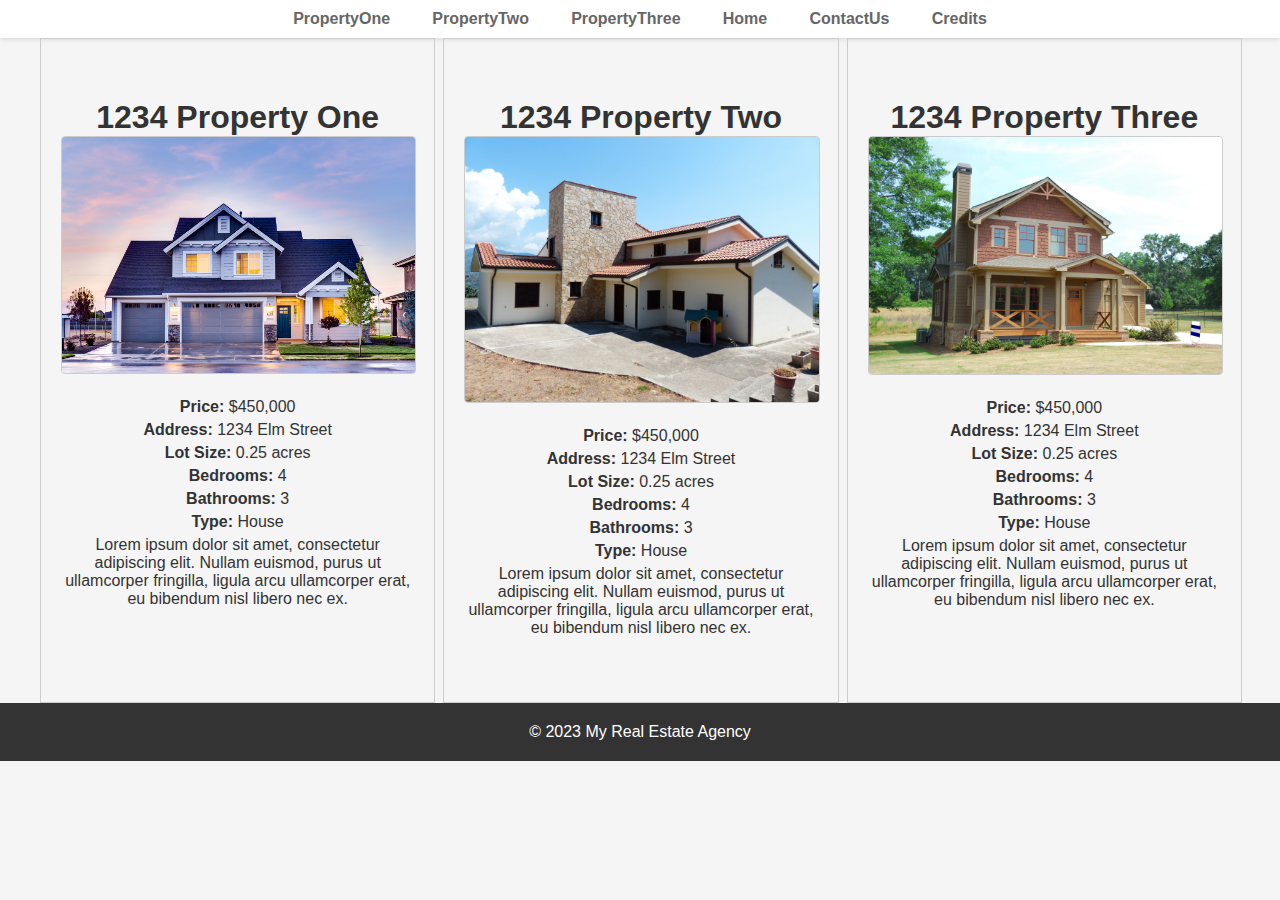
<file: AssigmentFinal/src/AvaProp.html>
<!DOCTYPE html>
<html lang="en">
<head>
    <meta charset="UTF-8">
    <meta name="viewport" content="width=device-width, initial-scale=1.0">
    <link rel="stylesheet" href="./css/prop.css" type="text/css" />
    <title>Available Properties For Sale</title>
</head>
<body>
    <header>
        <nav>
            <center>
                &nbsp;&nbsp;<b><a href="Prop1.html">PropertyOne</a></b>&nbsp;&nbsp;
                &nbsp;&nbsp;<b><a href="Prop2.html">PropertyTwo</a></b>&nbsp;&nbsp;
                &nbsp;&nbsp;<b><a href="Prop3.html">PropertyThree</a></b>&nbsp;&nbsp;
                &nbsp;&nbsp;<b><a href="Home.html">Home</a></b>&nbsp;&nbsp;
                &nbsp;&nbsp;<b><a href="Contact.html">ContactUs</a></b>&nbsp;&nbsp;
                &nbsp;&nbsp;<b><a href="Credits.html">Credits</a></b>&nbsp;&nbsp;
            </center>
        </nav>
    </header>


    <div class="grid">
        <div class="object">
            <section class="property-details">
                <div class="container">
                    <h1>1234 Property One</h1>
                    <div class="property-image">
                        <div id="slider">
                            <img id="image1" src="prop1_1.jpg" alt="Image Slider">
                        </div>
                        <script>
                            // Array of image URLs
                            const images1 = ["prop1_1.jpg", "prop1_2.jpg", "prop1_3.jpg", "prop1_4.jpg", "prop1_5.jpg"];
                            let index1 = 0;
                          
                            // Function to change the image
                            function changeImage() {
                              index1 = (index1 + 1) % images1.length;
                              document.getElementById("image1").src = images1[index1];
                            }
                          
                            // Change the image every 2 seconds (3000 milliseconds)
                            setInterval(changeImage, 2000);
                          </script>
                          
                    </div>
                    <div class="property-info">
                        <p><strong>Price:</strong> $450,000</p>
                        <p><strong>Address:</strong> 1234 Elm Street</p>
                        <p><strong>Lot Size:</strong> 0.25 acres</p>
                        <p><strong>Bedrooms:</strong> 4</p>
                        <p><strong>Bathrooms:</strong> 3</p>
                        <p><strong>Type:</strong> House</p>
                        <p>Lorem ipsum dolor sit amet, consectetur adipiscing elit. Nullam euismod, purus ut ullamcorper fringilla, ligula arcu ullamcorper erat, eu bibendum nisl libero nec ex.</p>
                    </div>
                </div>
            </section>
        </div>


        <div class="object">
            <section class="property-details">
                <div class="container">
                    <h1>1234 Property Two</h1>
                    <div class="property-image">
                        <div id="slider">
                            <img id="image" src="prop2_1.jpg" alt="Image Slider">
                        </div>
                        <script>
                            // Array of image URLs
                            const images = ["prop2_1.jpg", "prop2_2.jpg", "prop2_3.jpg", "prop2_4.jpg", "prop2_5.jpg"];
                            let index = 0;
                          
                            // Function to change the image
                            function changeImage() {
                              index = (index + 1) % images.length;
                              document.getElementById("image").src = images[index];
                            }
                          
                            // Change the image every 2 seconds (3000 milliseconds)
                            setInterval(changeImage, 2000);
                          </script>
                          
                    </div>
                    <div class="property-info">
                        <p><strong>Price:</strong> $450,000</p>
                        <p><strong>Address:</strong> 1234 Elm Street</p>
                        <p><strong>Lot Size:</strong> 0.25 acres</p>
                        <p><strong>Bedrooms:</strong> 4</p>
                        <p><strong>Bathrooms:</strong> 3</p>
                        <p><strong>Type:</strong> House</p>
                        <p>Lorem ipsum dolor sit amet, consectetur adipiscing elit. Nullam euismod, purus ut ullamcorper fringilla, ligula arcu ullamcorper erat, eu bibendum nisl libero nec ex.</p>
                    </div>
                </div>
            </section>
        </div>


        <div class="object">
            <section class="property-details">
                <div class="container">
                    <h1>1234 Property Three</h1>
                    <div class="property-image">
                        <div id="slider">
                            <img id="image3" src="prop3_1.jpg" alt="Image Slider">
                        </div>
                        <script>
                            // Array of image URLs
                            const images3 = ["prop3_1.jpg", "prop3_2.jpg", "prop3_3.jpg", "prop3_4.jpg", "prop3_5.jpg"];
                            let index3 = 0;
                          
                            // Function to change the image
                            function changeImage() {
                              index3 = (index3 + 1) % images3.length;
                              document.getElementById("image3").src = images3[index3];
                            }
                          
                            // Change the image every 2 seconds (3000 milliseconds)
                            setInterval(changeImage, 2000);
                          </script>
                          
                    </div>
                    <div class="property-info">
                        <p><strong>Price:</strong> $450,000</p>
                        <p><strong>Address:</strong> 1234 Elm Street</p>
                        <p><strong>Lot Size:</strong> 0.25 acres</p>
                        <p><strong>Bedrooms:</strong> 4</p>
                        <p><strong>Bathrooms:</strong> 3</p>
                        <p><strong>Type:</strong> House</p>
                        <p>Lorem ipsum dolor sit amet, consectetur adipiscing elit. Nullam euismod, purus ut ullamcorper fringilla, ligula arcu ullamcorper erat, eu bibendum nisl libero nec ex.</p>
                    </div>
                </div>
            </section>
        </div>

      </div>

      <footer>
        <p>&copy; 2023 My Real Estate Agency</p>
    </footer>
</body>
</html>
</file>
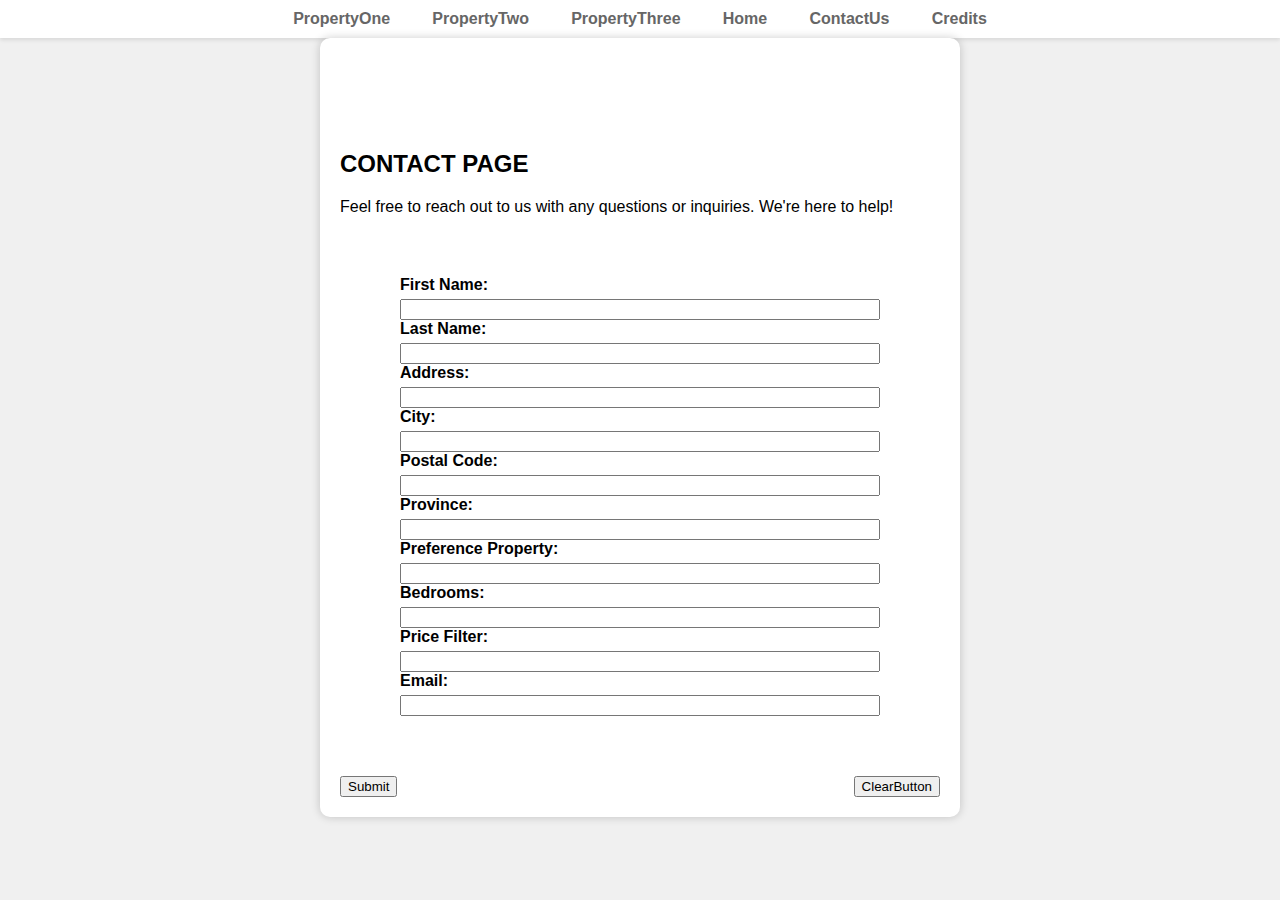
<file: AssigmentFinal/src/Contact.html>
<!DOCTYPE html>
<html lang="en">
<head>
    <meta charset="UTF-8">
    <meta http-equiv="X-UA-Compatible" content="IE=edge">
    <meta name="viewport" content="width=device-width, initial-scale=1.0">
    <title>Contact Page</title>
    <link rel="stylesheet" href="./css/contact.css">
</head>
<body>
    <header>
    <nav>
        <center>
            &nbsp;&nbsp;<b><a href="Prop1.html">PropertyOne</a></b>&nbsp;&nbsp;
            &nbsp;&nbsp;<b><a href="Prop2.html">PropertyTwo</a></b>&nbsp;&nbsp;
            &nbsp;&nbsp;<b><a href="Prop3.html">PropertyThree</a></b>&nbsp;&nbsp;
            &nbsp;&nbsp;<b><a href="Home.html">Home</a></b>&nbsp;&nbsp;
            &nbsp;&nbsp;<b><a href="Contact.html">ContactUs</a></b>&nbsp;&nbsp;
            &nbsp;&nbsp;<b><a href="Credits.html">Credits</a></b>&nbsp;&nbsp;
        </center>
    </nav>
    </header>

    <main>
        <br>
        <br>
        <br>
        <br>
        <h2>CONTACT PAGE</h2>
    <p>Feel free to reach out to us with any questions or inquiries. We're here to help!</p>
    <form id="contactForm">
        <label for="firstname">First Name:</label>
        <input type="text" id="firstname" name="firstname">

        <label for="lastname">Last Name:</label>
        <input type="text" id="lastname" name="lastname">

        <label for="address">Address:</label>
        <input type="text" id="address" name="address">

        <label for="city">City:</label>
        <input type="text" id="city" name="city">

        <label for="postalCode">Postal Code:</label>
        <input type="text" id="postalCode" name="postalCode">

        <label for="province">Province:</label>
        <input type="text" id="province" name="province">

        <label for="preference">Preference Property:</label>
        <input type="text" id="preference" name="preference">

        <label for="bedrooms">Bedrooms:</label>
        <input type="text" id="bedrooms" name="bedrooms">

        <label for="priceFilter">Price Filter:</label>
        <input type="text" id="priceFilter" name="priceFilter">

        <label for="email">Email:</label>
        <input type="text" id="email" name="email">
    </form>

        <div class="button-container">
            
                <input type="button" id="submit" value="Submit">
            
                <input type="button" id="clearbutton" value="ClearButton" class="btn-clear" onclick="clearForm()">
            
        </div>

        
</main>
    <script src="./js/gty.js"></script>
</body>
</html>
</file>
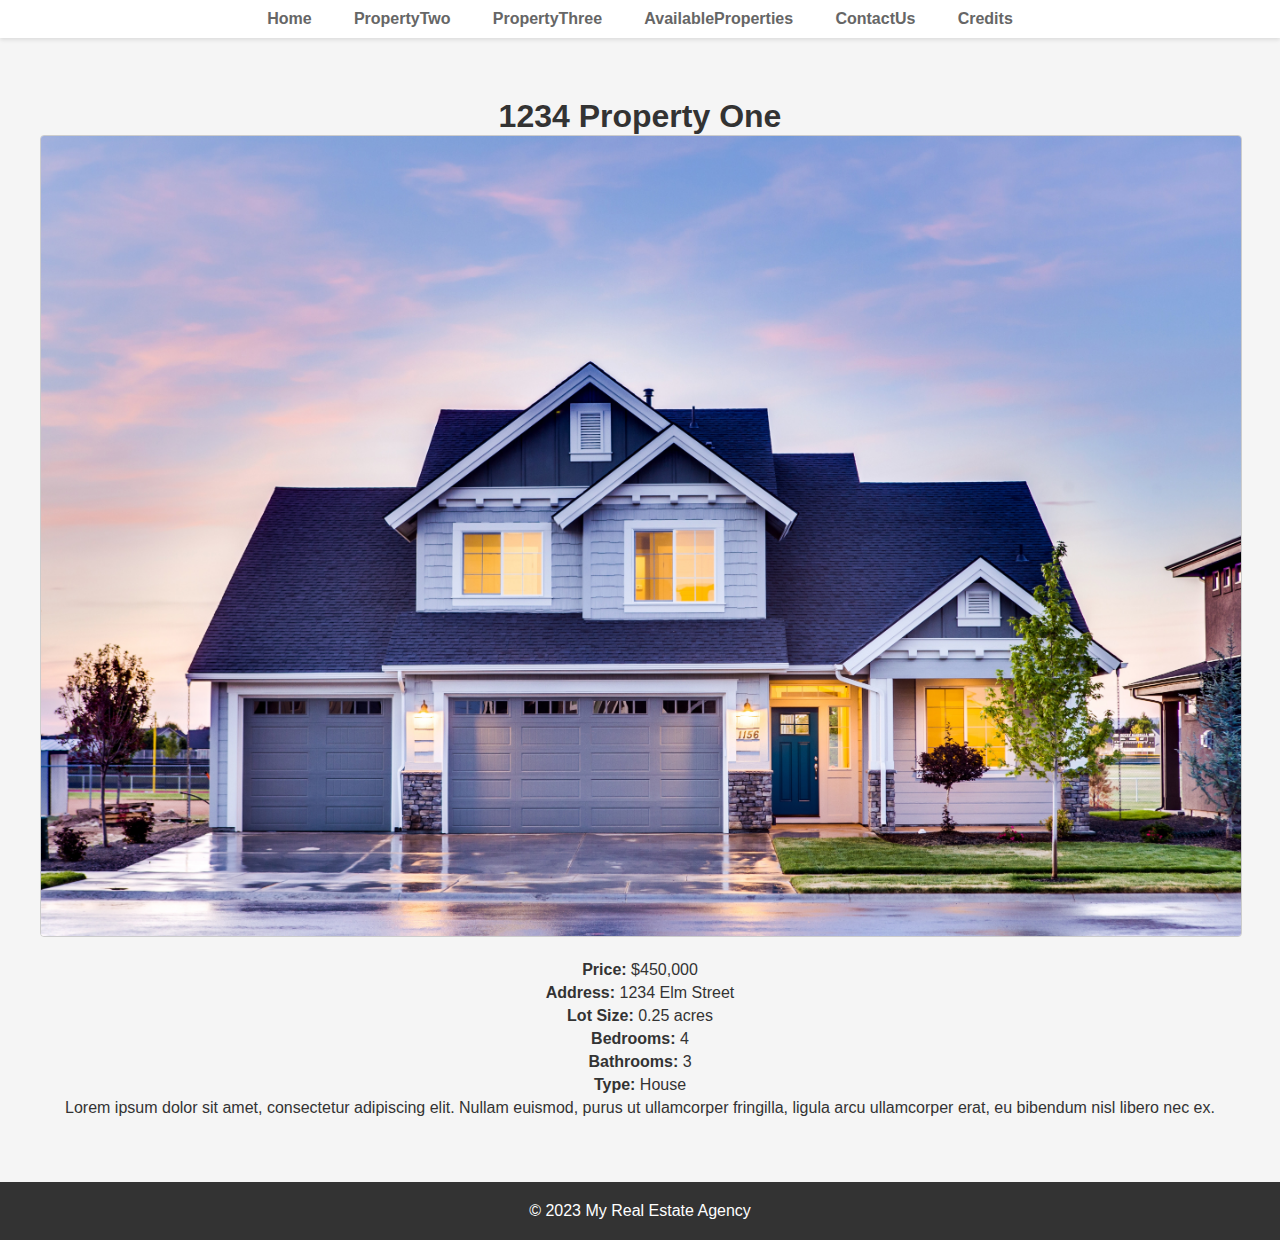
<file: AssigmentFinal/src/Prop1.html>
<!DOCTYPE html>
<html lang="en">
<head>
    <meta charset="UTF-8">
    <meta name="viewport" content="width=device-width, initial-scale=1.0">
    <link rel="stylesheet" href="./css/prop.css" type="text/css" />
    <title>Property Number One</title>
</head>
<body>
    <header>
        <nav>
            <center>
                &nbsp;&nbsp;<b><a href="Home.html">Home</a></b>&nbsp;&nbsp;
                &nbsp;&nbsp;<b><a href="Prop2.html">PropertyTwo</a></b>&nbsp;&nbsp;
                &nbsp;&nbsp;<b><a href="Prop3.html">PropertyThree</a></b>&nbsp;&nbsp;
                &nbsp;&nbsp;<b><a href="AvaProp.html">AvailableProperties</a></b>&nbsp;&nbsp;
                &nbsp;&nbsp;<b><a href="Contact.html">ContactUs</a></b>&nbsp;&nbsp;
                &nbsp;&nbsp;<b><a href="Credits.html">Credits</a></b>&nbsp;&nbsp;
            </center>
        </nav>
    </header>

    <section class="property-details">
        <div class="container">
            <h1>1234 Property One</h1>
            <div class="property-image">
                <div id="slider">
                    <img id="image" src="prop1_1.jpg" alt="Image Slider">
                </div>
                <script>
                    // Array of image URLs
                    const images = ["prop1_1.jpg", "prop1_2.jpg", "prop1_3.jpg", "prop1_4.jpg", "prop1_5.jpg"];
                    let index = 0;
                  
                    // Function to change the image
                    function changeImage() {
                      index = (index + 1) % images.length;
                      document.getElementById("image").src = images[index];
                    }
                  
                    // Change the image every 2 seconds (3000 milliseconds)
                    setInterval(changeImage, 2000);
                  </script>
                  
            </div>
            <div class="property-info">
                <p><strong>Price:</strong> $450,000</p>
                <p><strong>Address:</strong> 1234 Elm Street</p>
                <p><strong>Lot Size:</strong> 0.25 acres</p>
                <p><strong>Bedrooms:</strong> 4</p>
                <p><strong>Bathrooms:</strong> 3</p>
                <p><strong>Type:</strong> House</p>
                <p>Lorem ipsum dolor sit amet, consectetur adipiscing elit. Nullam euismod, purus ut ullamcorper fringilla, ligula arcu ullamcorper erat, eu bibendum nisl libero nec ex.</p>
            </div>
        </div>
    </section>
    
    <footer>
        <p>&copy; 2023 My Real Estate Agency</p>
    </footer>
</body>
</html>
</file>
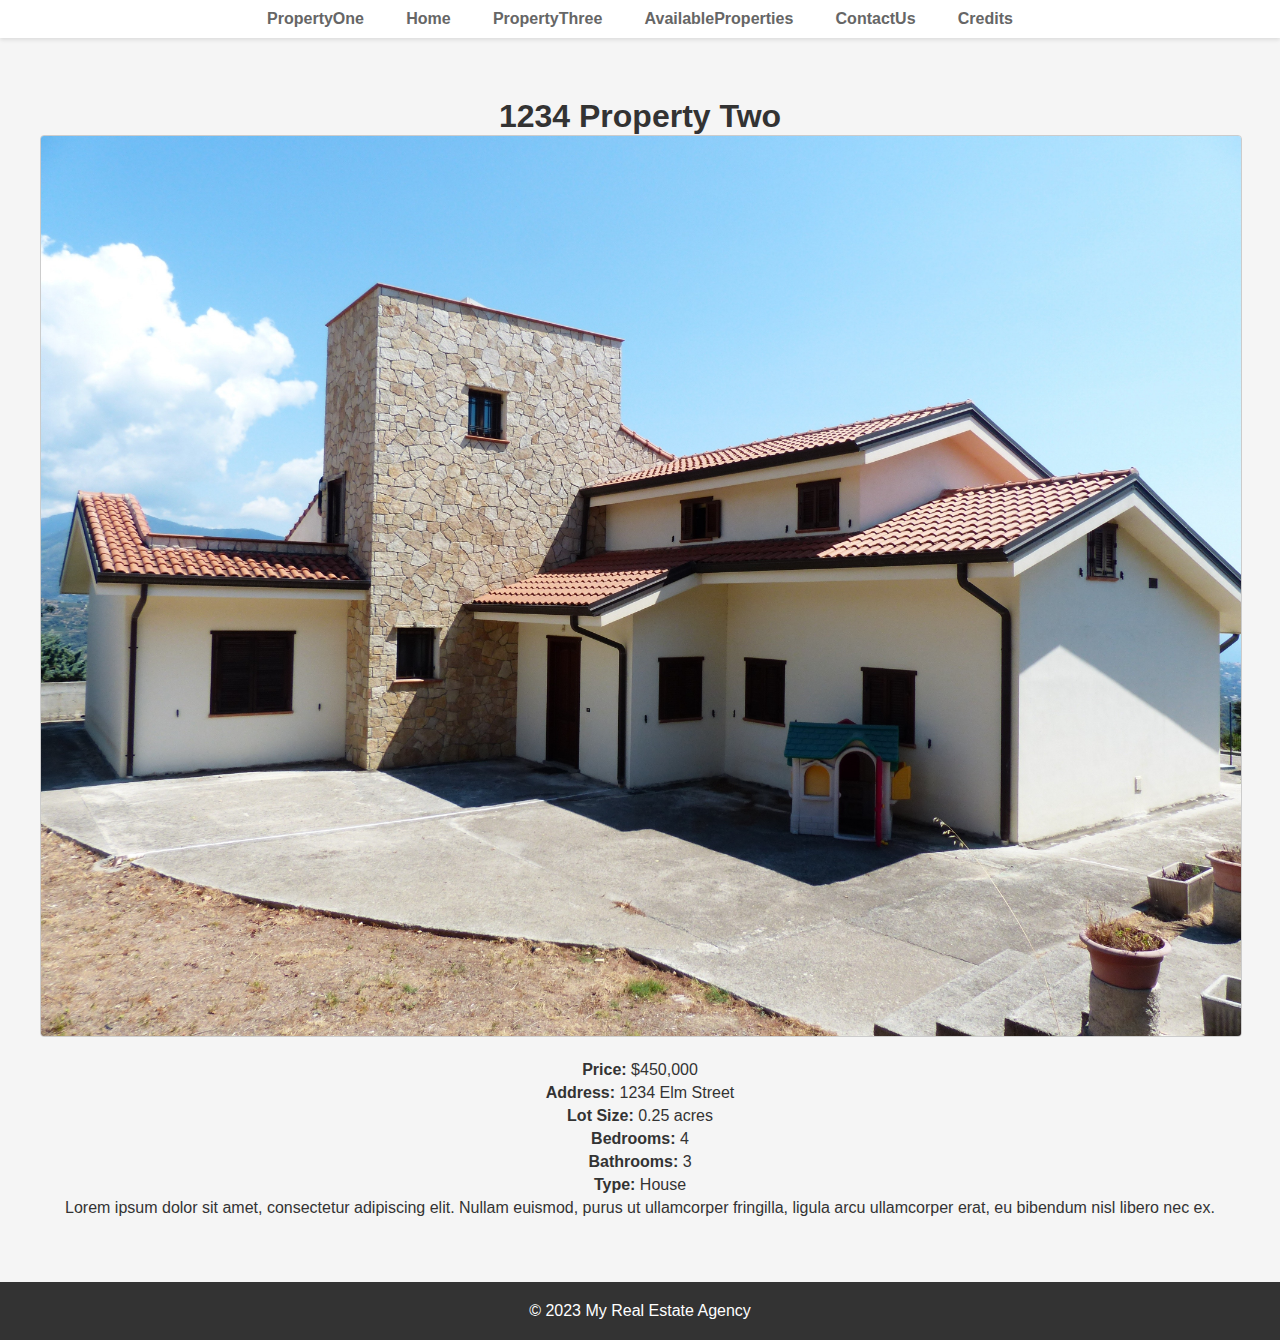
<file: AssigmentFinal/src/Prop2.html>
<!DOCTYPE html>
<html lang="en">
<head>
    <meta charset="UTF-8">
    <meta name="viewport" content="width=device-width, initial-scale=1.0">
    <link rel="stylesheet" href="./css/prop.css" type="text/css" />
    <title>Property Number Two</title>
</head>
<body>
    <header>
        <nav>
            <center>
                &nbsp;&nbsp;<b><a href="Prop1.html">PropertyOne</a></b>&nbsp;&nbsp;
                &nbsp;&nbsp;<b><a href="Home.html">Home</a></b>&nbsp;&nbsp;
                &nbsp;&nbsp;<b><a href="Prop3.html">PropertyThree</a></b>&nbsp;&nbsp;
                &nbsp;&nbsp;<b><a href="AvaProp.html">AvailableProperties</a></b>&nbsp;&nbsp;
                &nbsp;&nbsp;<b><a href="Contact.html">ContactUs</a></b>&nbsp;&nbsp;
                &nbsp;&nbsp;<b><a href="Credits.html">Credits</a></b>&nbsp;&nbsp;
            </center>
        </nav>
    </header>

    <section class="property-details">
        <div class="container">
            <h1>1234 Property Two</h1>
            <div class="property-image">
                <div id="slider">
                    <img id="image" src="prop2_1.jpg" alt="Image Slider">
                </div>
                <script>
                    // Array of image URLs
                    const images = ["prop2_1.jpg", "prop2_2.jpg", "prop2_3.jpg", "prop2_4.jpg", "prop2_5.jpg"];
                    let index = 0;
                  
                    // Function to change the image
                    function changeImage() {
                      index = (index + 1) % images.length;
                      document.getElementById("image").src = images[index];
                    }
                  
                    // Change the image every 2 seconds (3000 milliseconds)
                    setInterval(changeImage, 2000);
                  </script>
                  
            </div>
            <div class="property-info">
                <p><strong>Price:</strong> $450,000</p>
                <p><strong>Address:</strong> 1234 Elm Street</p>
                <p><strong>Lot Size:</strong> 0.25 acres</p>
                <p><strong>Bedrooms:</strong> 4</p>
                <p><strong>Bathrooms:</strong> 3</p>
                <p><strong>Type:</strong> House</p>
                <p>Lorem ipsum dolor sit amet, consectetur adipiscing elit. Nullam euismod, purus ut ullamcorper fringilla, ligula arcu ullamcorper erat, eu bibendum nisl libero nec ex.</p>
            </div>
        </div>
    </section>
    
    <footer>
        <p>&copy; 2023 My Real Estate Agency</p>
    </footer>
</body>
</html>
</file>
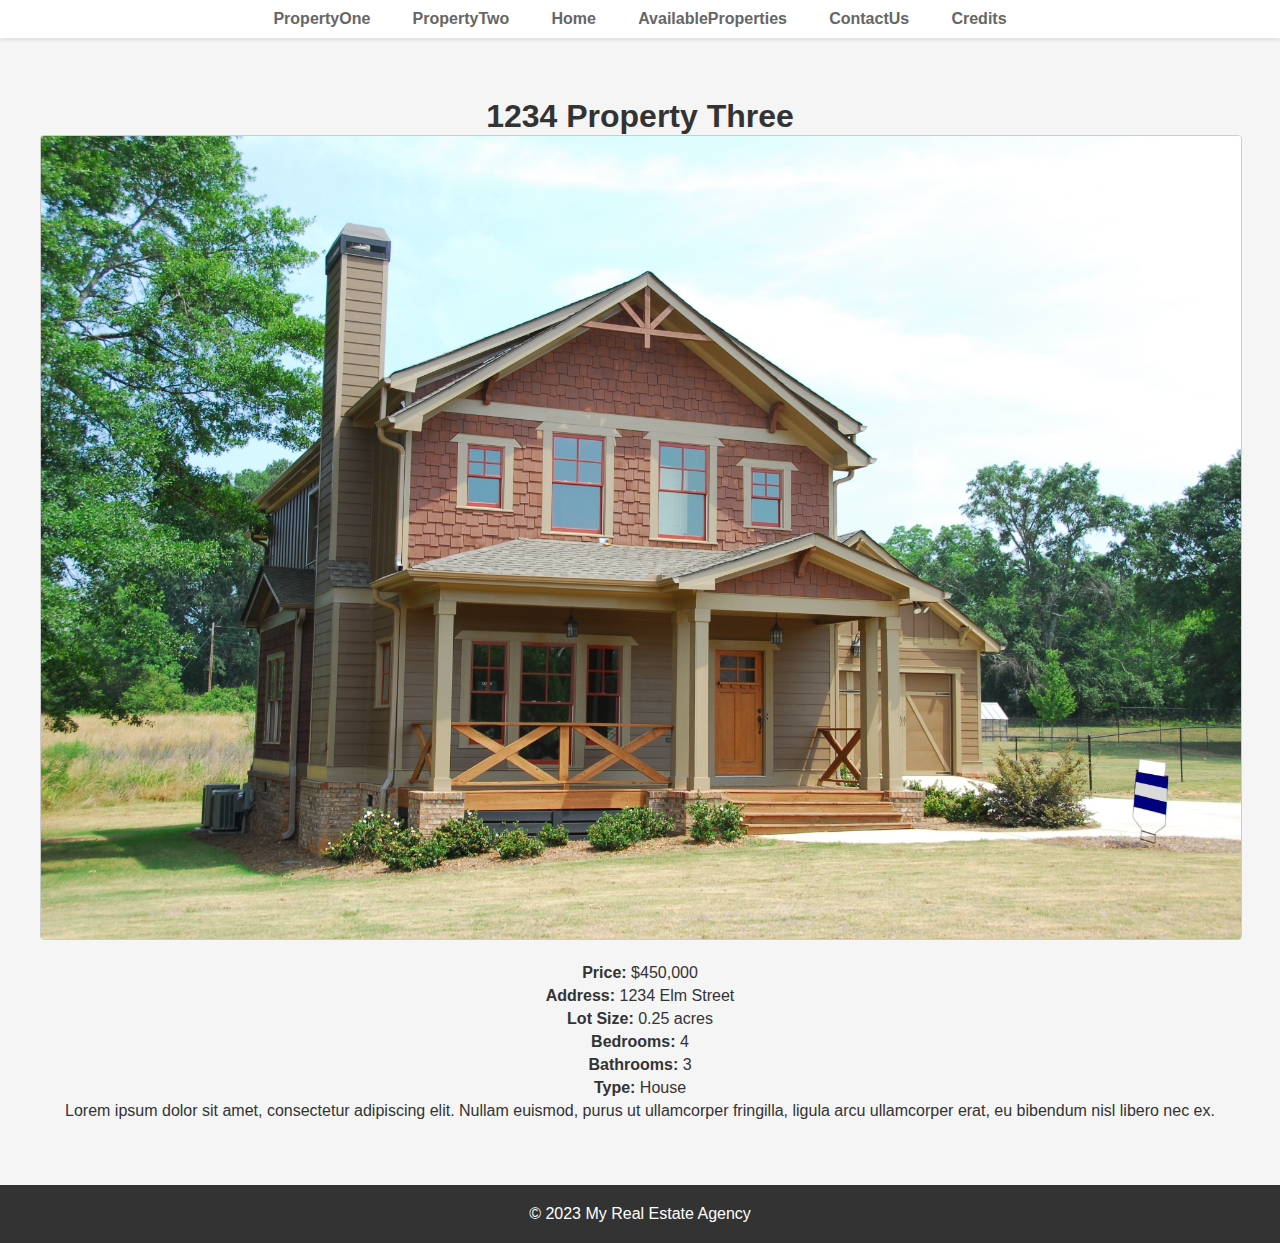
<file: AssigmentFinal/src/Prop3.html>
<!DOCTYPE html>
<html lang="en">
<head>
    <meta charset="UTF-8">
    <meta name="viewport" content="width=device-width, initial-scale=1.0">
    <link rel="stylesheet" href="./css/prop.css" type="text/css" />
    <title>Property Number Three</title>
</head>
<body>
    <header>
        <nav>
            <center>
                &nbsp;&nbsp;<b><a href="Prop1.html">PropertyOne</a></b>&nbsp;&nbsp;
                &nbsp;&nbsp;<b><a href="Prop2.html">PropertyTwo</a></b>&nbsp;&nbsp;
                &nbsp;&nbsp;<b><a href="Home.html">Home</a></b>&nbsp;&nbsp;
                &nbsp;&nbsp;<b><a href="AvaProp.html">AvailableProperties</a></b>&nbsp;&nbsp;
                &nbsp;&nbsp;<b><a href="Contact.html">ContactUs</a></b>&nbsp;&nbsp;
                &nbsp;&nbsp;<b><a href="Credits.html">Credits</a></b>&nbsp;&nbsp;
            </center>
        </nav>
    </header>

    <section class="property-details">
        <div class="container">
            <h1>1234 Property Three</h1>
            <div class="property-image">
                <div id="slider">
                    <img id="image" src="prop3_1.jpg" alt="Image Slider">
                </div>
                <script>
                    // Array of image URLs
                    const images = ["prop3_1.jpg", "prop3_2.jpg", "prop3_3.jpg", "prop3_4.jpg", "prop3_5.jpg"];
                    let index = 0;
                  
                    // Function to change the image
                    function changeImage() {
                      index = (index + 1) % images.length;
                      document.getElementById("image").src = images[index];
                    }
                  
                    // Change the image every 2 seconds (3000 milliseconds)
                    setInterval(changeImage, 2000);
                  </script>
                  
            </div>
            <div class="property-info">
                <p><strong>Price:</strong> $450,000</p>
                <p><strong>Address:</strong> 1234 Elm Street</p>
                <p><strong>Lot Size:</strong> 0.25 acres</p>
                <p><strong>Bedrooms:</strong> 4</p>
                <p><strong>Bathrooms:</strong> 3</p>
                <p><strong>Type:</strong> House</p>
                <p>Lorem ipsum dolor sit amet, consectetur adipiscing elit. Nullam euismod, purus ut ullamcorper fringilla, ligula arcu ullamcorper erat, eu bibendum nisl libero nec ex.</p>
            </div>
        </div>
    </section>
    
    <footer>
        <p>&copy; 2023 My Real Estate Agency</p>
    </footer>
</body>
</html>
</file>
<file: AssigmentFinal/src/css/contact.css>
body {
    font-family: Arial, sans-serif;
    background-color: #f0f0f0;
    margin: 0;
    padding: 0;
  }
  
/* Header styles */
header {
  background-color: #fff;
  box-shadow: 0px 2px 4px rgba(0, 0, 0, 0.1);
  padding: 10px 0;
}

nav {
  text-align: center;
}

nav a {
  text-decoration: none;
  color: #666;
  margin: 0 10px;
}
  main {
    max-width: 600px;
    margin: 0 auto;
    padding: 20px;
    background-color: #fff;
    border-radius: 10px;
    box-shadow: 0 0 10px rgba(0, 0, 0, 0.2);
  }
  
  form {
    display: flex;
    flex-direction: column;
    margin: 10%;
  }
  
  label {
    font-weight: bold;
    margin-bottom: 5px;
  }


  .button-container {
    display: flex;
    justify-content: space-between;
    margin-top: 20px;
  }
</file>
<file: AssigmentFinal/src/css/prop.css>
/* Reset some default styles */
body, h1, p, img {
    margin: 0;
    padding: 0;
}

/* Set a background color and font for the entire page */
body {
    font-family: Arial, sans-serif;
    background-color: #f5f5f5;
    color: #333;
}

/* Header styles */
header {
    background-color: #fff;
    box-shadow: 0px 2px 4px rgba(0, 0, 0, 0.1);
    padding: 10px 0;
}

nav {
    text-align: center;
}

nav a {
    text-decoration: none;
    color: #666;
    margin: 0 10px;
}

/* Container styles */
.container {
    max-width: 1200px;
    margin: 0 auto;
    padding: 20px;
}

/* Property details styles */
.property-details {
    padding: 40px 0;
    text-align: center;
}

.property-image img {
    max-width: 100%;
    height: auto;
    border: 1px solid #ccc;
    border-radius: 4px;
}

.property-info {
    margin-top: 20px;
}

.property-info p {
    margin: 5px 0;
}

/* Footer styles */
footer {
    text-align: center;
    padding: 20px 0;
    background-color: #333;
    color: #fff;
}


.slider
{
    width: 100%;
    max-width: 500px;
    margin: auto;
}



.grid 
{
    display: grid;
    grid-template-columns: repeat(3, 1fr); /* 3 columns */
    gap: 10px; /* Gap between objects */
    max-width: 1200px; /* Limit the grid width */
    margin: auto;
}
.object {
    width: 100%; /* Ensure objects fill the column width */
    height: auto; /* Maintain aspect ratio */
    border: 1px solid #ccc; /* Border for visualization */
  }
</file>
